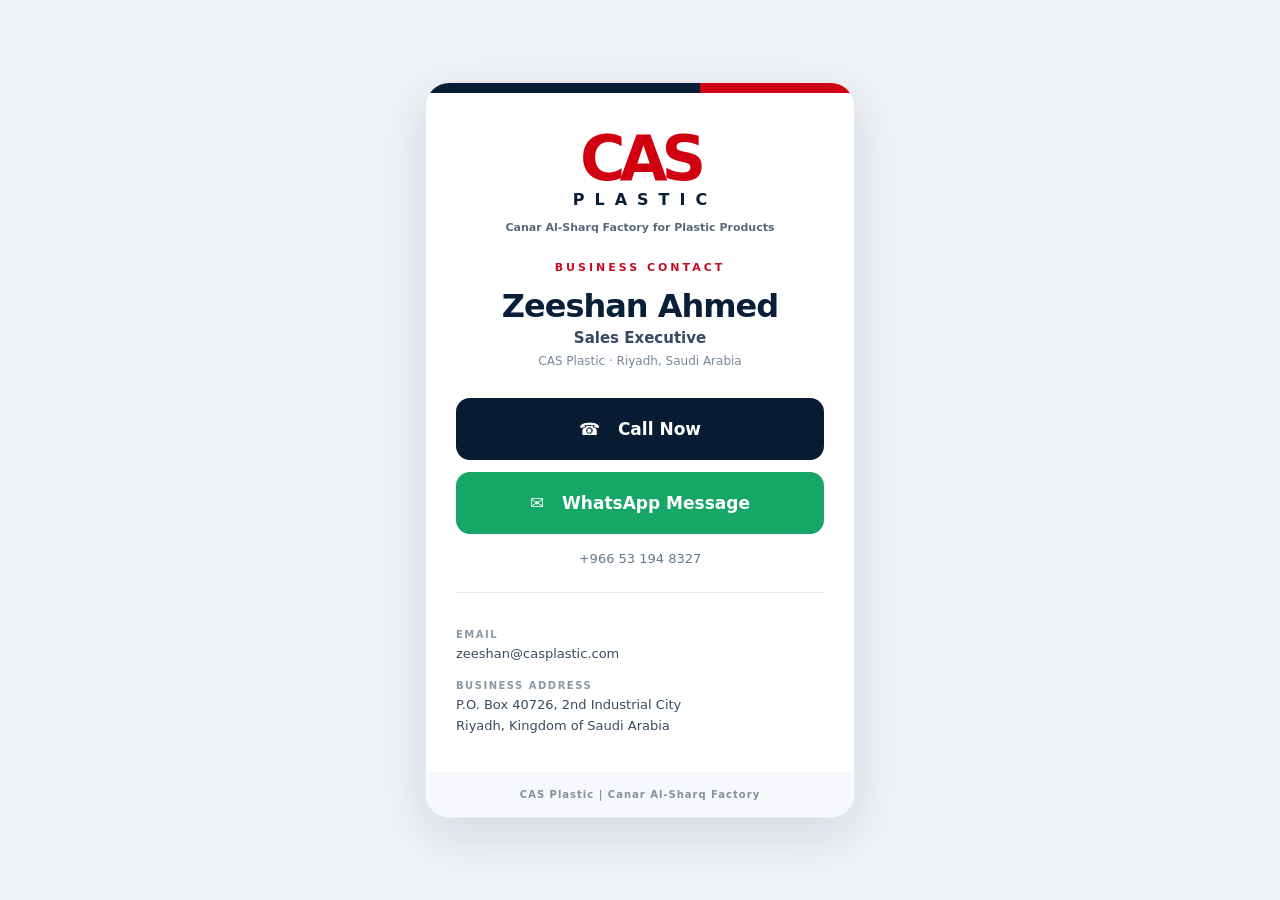
<file: index.html>
<!doctype html><html lang="en"><head><meta charset="utf-8"><meta name="viewport" content="width=device-width,initial-scale=1"><meta name="theme-color" content="#071b32"><title>Zeeshan Ahmed | CAS Plastic</title><meta name="description" content="Contact Zeeshan Ahmed, Sales Executive at CAS Plastic, by phone or WhatsApp."><style>
*{box-sizing:border-box}body{margin:0;min-height:100svh;background:#eff2f6;display:grid;place-items:center;padding:20px;font-family:system-ui,-apple-system,"Segoe UI",Arial,sans-serif;color:#091f38}.card{width:min(100%,430px);background:white;border-radius:24px;overflow:hidden;box-shadow:0 16px 50px #132b4420;border:1px solid #e5ebf1}.bar{height:10px;background:linear-gradient(90deg,#091f38 64%,#cf0615 64%)}.head{text-align:center;padding:35px 24px 15px}.brand{font-size:62px;color:#d00010;font-weight:900;letter-spacing:-6px;line-height:1}.plastic{font-size:16px;letter-spacing:10px;font-weight:800;color:#091f38;padding-left:10px}.factory{font-size:11px;color:#596879;margin:12px 0 0;font-weight:600}.body{padding:12px 30px 35px;text-align:center}.eyebrow{font-size:11px;letter-spacing:3px;color:#c40d20;font-weight:800;text-transform:uppercase}.name{font-size:32px;letter-spacing:-1px;margin:13px 0 4px}.role{font-size:15px;margin:0;color:#364962;font-weight:700}.city{font-size:12px;color:#78889c;margin:7px 0 30px}.button{display:flex;align-items:center;justify-content:center;min-height:62px;width:100%;border-radius:14px;text-decoration:none;color:white;font-weight:800;font-size:17px;margin:12px 0}.call{background:#071b32}.whatsapp{background:#16a667}.num{font-size:13px;color:#65788c;margin:17px 0 26px}.divider{border:0;border-top:1px solid #e6ebf2}.info{text-align:left;padding-top:13px;font-size:13px;color:#394b60;line-height:1.6}.label{font-size:10px;letter-spacing:1.5px;text-transform:uppercase;color:#8b98a8;font-weight:800;margin:13px 0 1px}.info a{color:inherit;text-decoration:none;overflow-wrap:anywhere}.foot{text-align:center;background:#f6f8fb;padding:17px;font-size:10px;letter-spacing:1px;color:#8290a0;font-weight:700}</style></head><body><main class="card"><div class="bar"></div><header class="head"><div class="brand">CAS</div><div class="plastic">PLASTIC</div><p class="factory">Canar Al-Sharq Factory for Plastic Products</p></header><div class="body"><div class="eyebrow">Business Contact</div><h1 class="name">Zeeshan Ahmed</h1><p class="role">Sales Executive</p><p class="city">CAS Plastic · Riyadh, Saudi Arabia</p><a class="button call" href="tel:+966531948327">☎ &nbsp; Call Now</a><a class="button whatsapp" href="https://wa.me/966531948327">✉ &nbsp; WhatsApp Message</a><p class="num">+966 53 194 8327</p><hr class="divider"><section class="info"><p class="label">Email</p><a href="mailto:zeeshan@casplastic.com">zeeshan@casplastic.com</a><p class="label">Business Address</p>P.O. Box 40726, 2nd Industrial City<br>Riyadh, Kingdom of Saudi Arabia</section></div><footer class="foot">CAS Plastic | Canar Al-Sharq Factory</footer></main></body></html>
</file>
